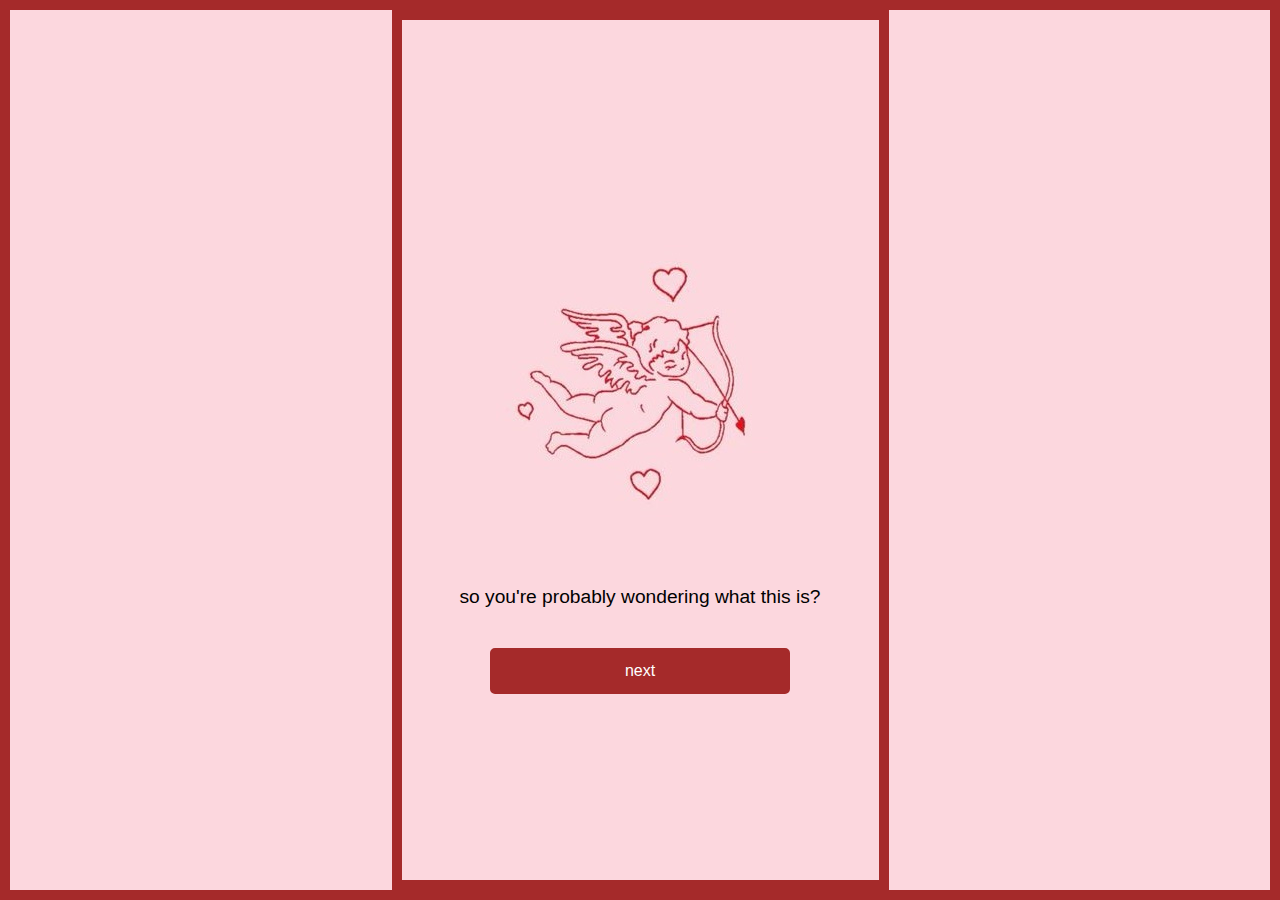
<file: index.html>
<!DOCTYPE html>
<html lang="en">
    <head>
        <meta charset="UTF-8">
        <meta name="viewport" content="width=device-width, initial-scale=1.0">
        <title> website to nomi <3</title>
        <link rel="stylesheet" href="style.css">
    </head>
    <body  id="body">
      <div class="flex-container">
        <img id="image" src="cupid_baby_with_arrow.jpg">
        <p  id="paragraph">so you're probably wondering what this is?</p>
        <div class="button-container"> 
          <button  id="button1" onclick="changeContent()">next</button>
        </div>
      </div>
      <script src="script.js"></script> 
    </body>
</html>
</file>
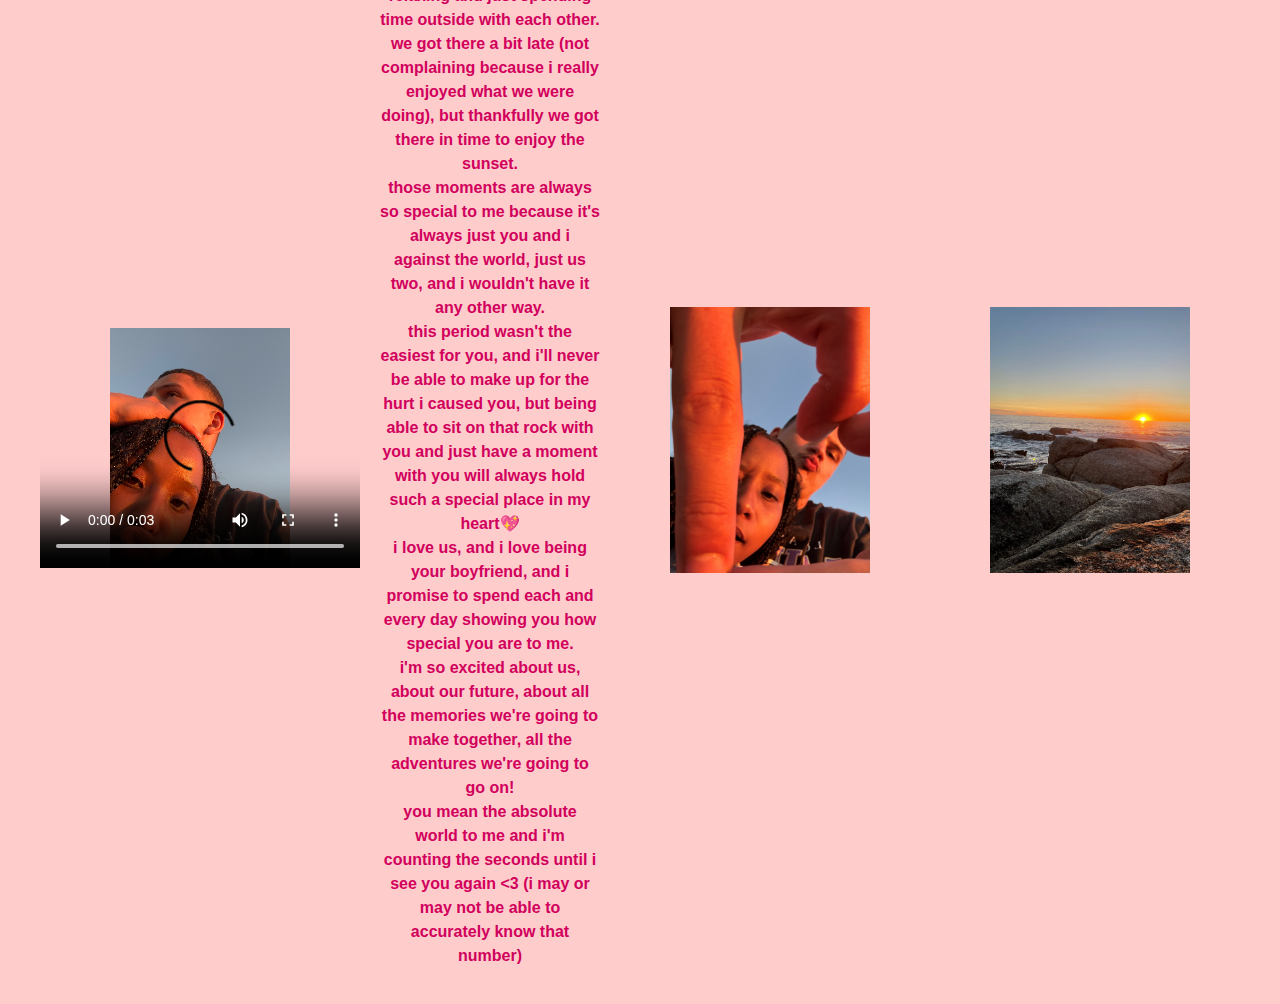
<file: love10.html>
<!DOCTYPE html>
<html lang="en">
<head>
    <meta charset="UTF-8">
    <meta name="viewport" content="width=device-width, initial-scale=1.0">
    <title>Valentine's Animation</title>
    <style>
        body {
            background-color: #ffcccc;
            display: flex;
            flex-direction: column;
            justify-content: center;
            align-items: center;
            height: 100vh;
            margin: 0;
            font-family: 'Arial', sans-serif;
        }
        .container {
            text-align: center;
        }
        .valentine-text {
            font-size: 2em;
            color: #d1005c;
            font-weight: bold;
            animation: pulse 1.5s infinite;
        }
        @keyframes pulse {
            0% { transform: scale(1); }
            50% { transform: scale(1.1); }
            100% { transform: scale(1); }
        }
        .image-container {
            position: relative;
            display: flex;
            justify-content: center;
            gap: 20px;
            margin-top: 20px;
        }
        .heart {
            width: 100px;
            height: 100px;
            animation: float 3s infinite ease-in-out;
        }
        .heart1 {
            animation-delay: 0s;
        }
        .heart2 {
            animation-delay: 1.5s;
        }
        @keyframes float {
            0% { transform: translateY(0); }
            50% { transform: translateY(-20px); }
            100% { transform: translateY(0); }
        }
        .video-container {
            margin-top: 20px;
        }
    </style>
</head>
<body>

</body>
</html>



<!DOCTYPE html>
<html lang="en">
<head>
    <meta charset="UTF-8">
    <meta name="viewport" content="width=device-width, initial-scale=1.0">
    <title>website for nomi <3</title>
    <style>
        .container {
            flex-direction: column;
            align-items: center;
            padding: 20px;
            display: flex;
            justify-content: center; /* Centres horizontally */
            height: 100vh; /* Full height of the viewport */
        }
        
        .content {
            display: flex;
            flex-direction: row;
            align-items: center;
            gap: 20px; /* Adds space between the image and text */
            padding: 20px;
        }

        .content img {
            width: 200px;
            height: auto;
            border-radius: 10px;
            padding: 50px;
            border-radius: 15%;

        }

        img {
            width:450px;
            height: 450px;
        }

        .content p {
            max-width: 400px;
            font-size: 16px;
            line-height: 1.5;
        }

        .button-container {
            text-align: center;
            margin-top: 20px;
        }

        .button {
            padding: 10px 20px;
            font-size: 16px;
            background-color: steelblue;
            color: white;
            border: none;
            border-radius: 5px;
            cursor: pointer;
        }

        .button:hover {
            background-color: darkblue;
        }
    </style>
</head>
<body>
    <div class="container">
        <div class="content">
            <div class="video-container">
                <video width="320" height="240" controls>
                    <source src="boulders4.mp4" type="video/mp4">
                    Your browser does not support the video tag.
                </video>
            </div>
            <p class="valentine-text">i loved this day so much! i really wished we spent more days like we did here, relaxing and just spending time outside with each other. we got there a bit late (not complaining because i really enjoyed what we were doing), but thankfully we got there in time to enjoy the sunset. <br>
                those moments are always so special to me because it's always just you and i against the world, just us two, and i wouldn't have it any other way. <br>
                this period wasn't the easiest for you, and i'll never be able to make up for the hurt i caused you, but being able to sit on that rock with you and just have a moment with you will always hold such a special place in my heart💖<br>
                i love us, and i love being your boyfriend, and i promise to spend each and every day showing you how special you are to me. <br>
                i'm so excited about us, about our future, about all the memories we're going to make together, all the adventures we're going to go on!<br>
                you mean the absolute world to me and i'm counting the seconds until i see you again <3 (i may or may not be able to accurately know that number)</p>
            <img src="boulders2.jpg" alt="Heart 1" class="heart heart1">
            <img src="boulders3.jpg" alt="Heart 2" class="heart heart2">
        </div>
        <div class="button-container">

        </div>
    </div>
</body>
</html>
</file>
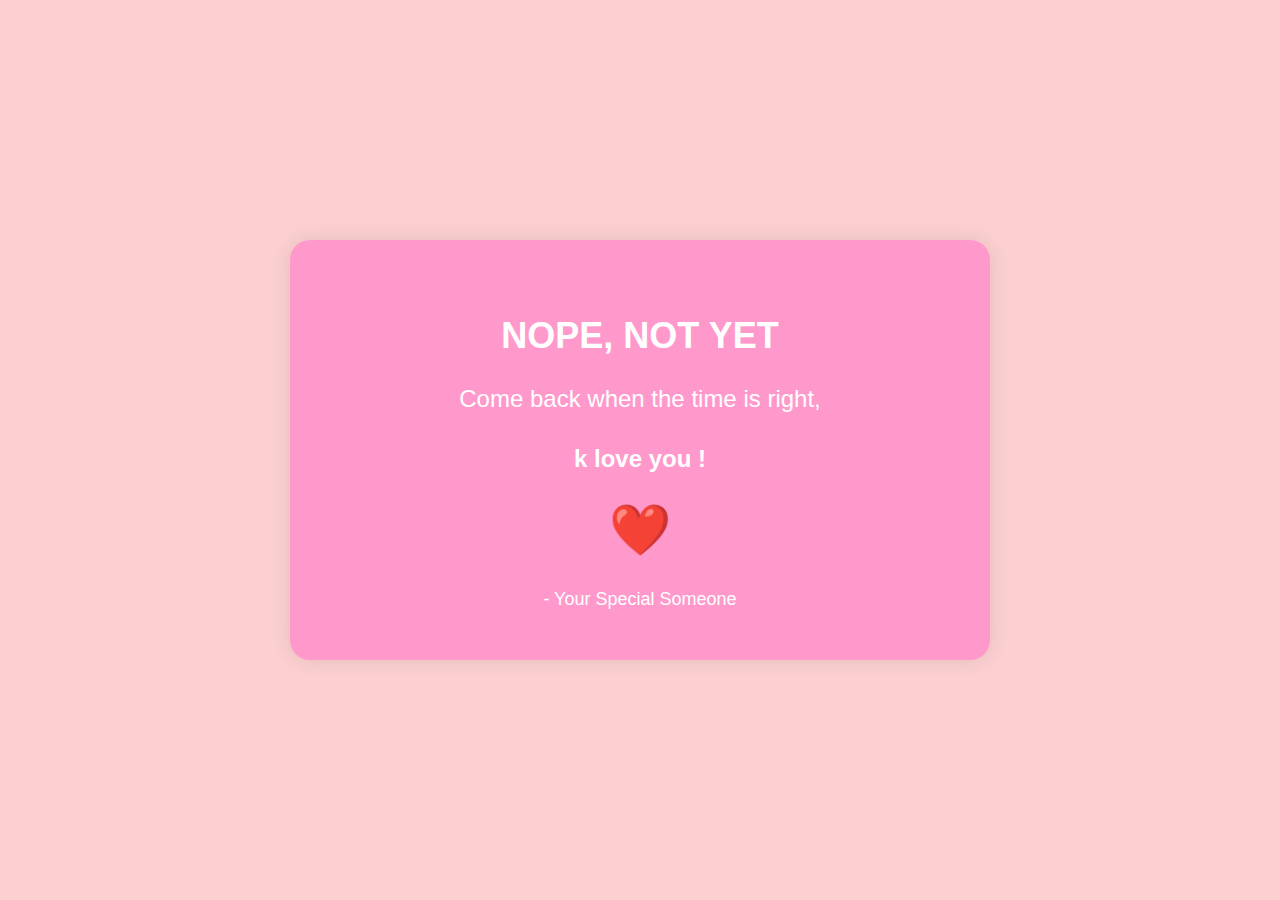
<file: love12.html>
<!DOCTYPE html>
<html lang="en">
<head>
    <meta charset="UTF-8">
    <meta name="viewport" content="width=device-width, initial-scale=1.0">
    <title>Website to Nomi <3</title>
    <style>
        body {
            font-family: 'Arial', sans-serif;
            background-color: #fcd0d0;
            color: #fff;
            display: flex;
            justify-content: center;
            align-items: center;
            height: 100vh;
            margin: 0;
            text-align: center;
        }
        .message {
            background-color: #ff99cc;
            padding: 50px;
            border-radius: 20px;
            box-shadow: 0px 0px 20px rgba(0, 0, 0, 0.1);
            width: 80%;
            max-width: 600px;
        }
        .heart {
            color: red;
            font-size: 50px;
            margin-top: 20px;
        }
        h1 {
            font-size: 36px;
            margin-bottom: 20px;
            text-transform: uppercase;
        }
        p {
            font-size: 24px;
            line-height: 1.5;
        }
        .message-footer {
            margin-top: 30px;
            font-size: 18px;
        }
    </style>
</head>
<body>

    <div class="message">
        <h1>NOPE, not yet</h1>

        <p>Come back when the time is right,</p>
        <p><strong>k love you !</strong></p>
        <div class="heart">❤️</div>
        <div class="message-footer">
            - Your Special Someone
        </div>
    </div>

</body>
</html>
</file>
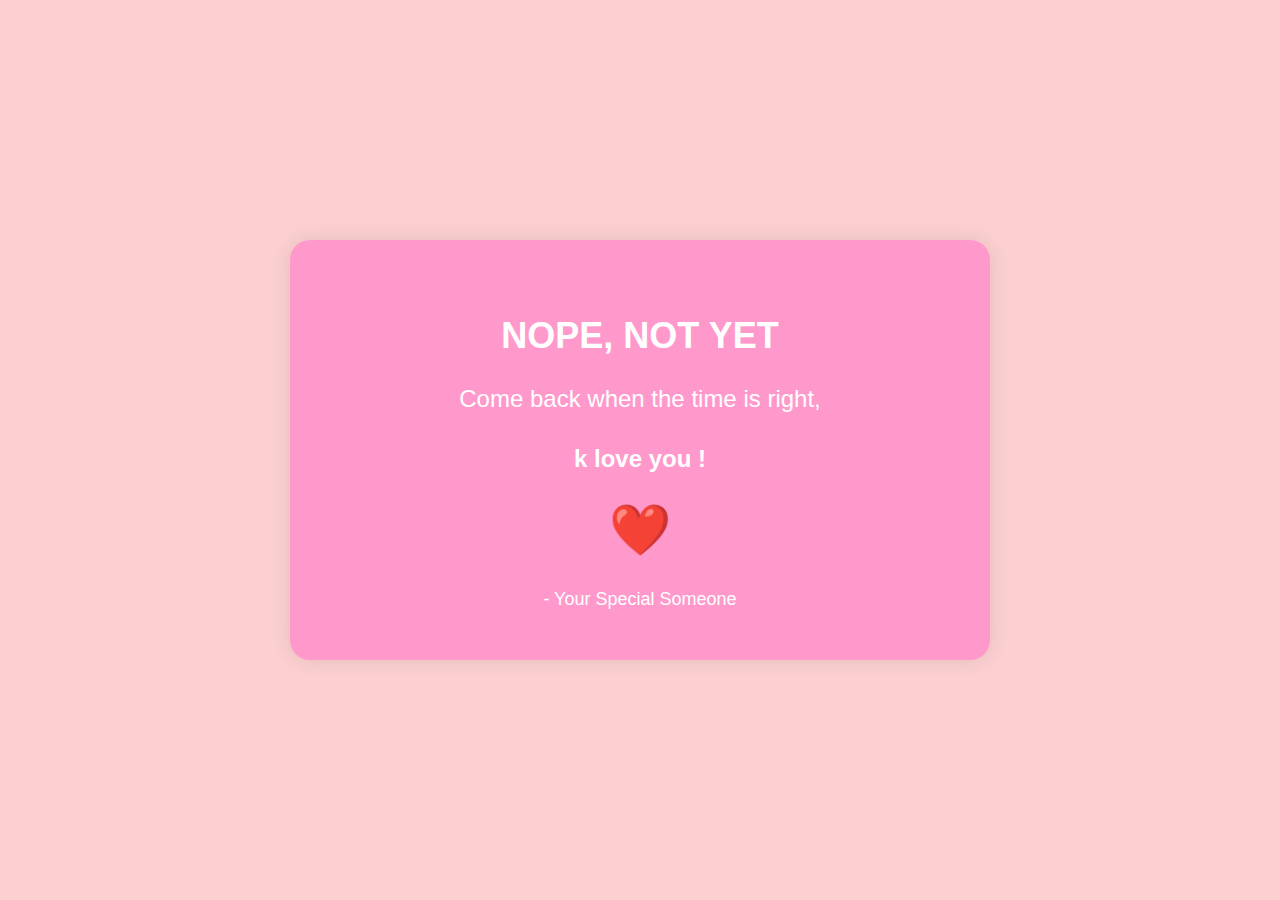
<file: love14.html>
<!DOCTYPE html>
<html lang="en">
<head>
    <meta charset="UTF-8">
    <meta name="viewport" content="width=device-width, initial-scale=1.0">
    <title>Valentine's Day Message</title>
    <style>
        body {
            font-family: 'Arial', sans-serif;
            background-color: #fcd0d0;
            color: #fff;
            display: flex;
            justify-content: center;
            align-items: center;
            height: 100vh;
            margin: 0;
            text-align: center;
        }
        .message {
            background-color: #ff99cc;
            padding: 50px;
            border-radius: 20px;
            box-shadow: 0px 0px 20px rgba(0, 0, 0, 0.1);
            width: 80%;
            max-width: 600px;
        }
        .heart {
            color: red;
            font-size: 50px;
            margin-top: 20px;
        }
        h1 {
            font-size: 36px;
            margin-bottom: 20px;
            text-transform: uppercase;
        }
        p {
            font-size: 24px;
            line-height: 1.5;
        }
        .message-footer {
            margin-top: 30px;
            font-size: 18px;
        }
    </style>
</head>
<body>

    <div class="message">
        <h1>NOPE, not yet</h1>
        <p>Come back when the time is right,</p>
        <p><strong>k love you !</strong></p>
        <div class="heart">❤️</div>
        <div class="message-footer">
            - Your Special Someone
        </div>
    </div>

</body>
</html>
</file>
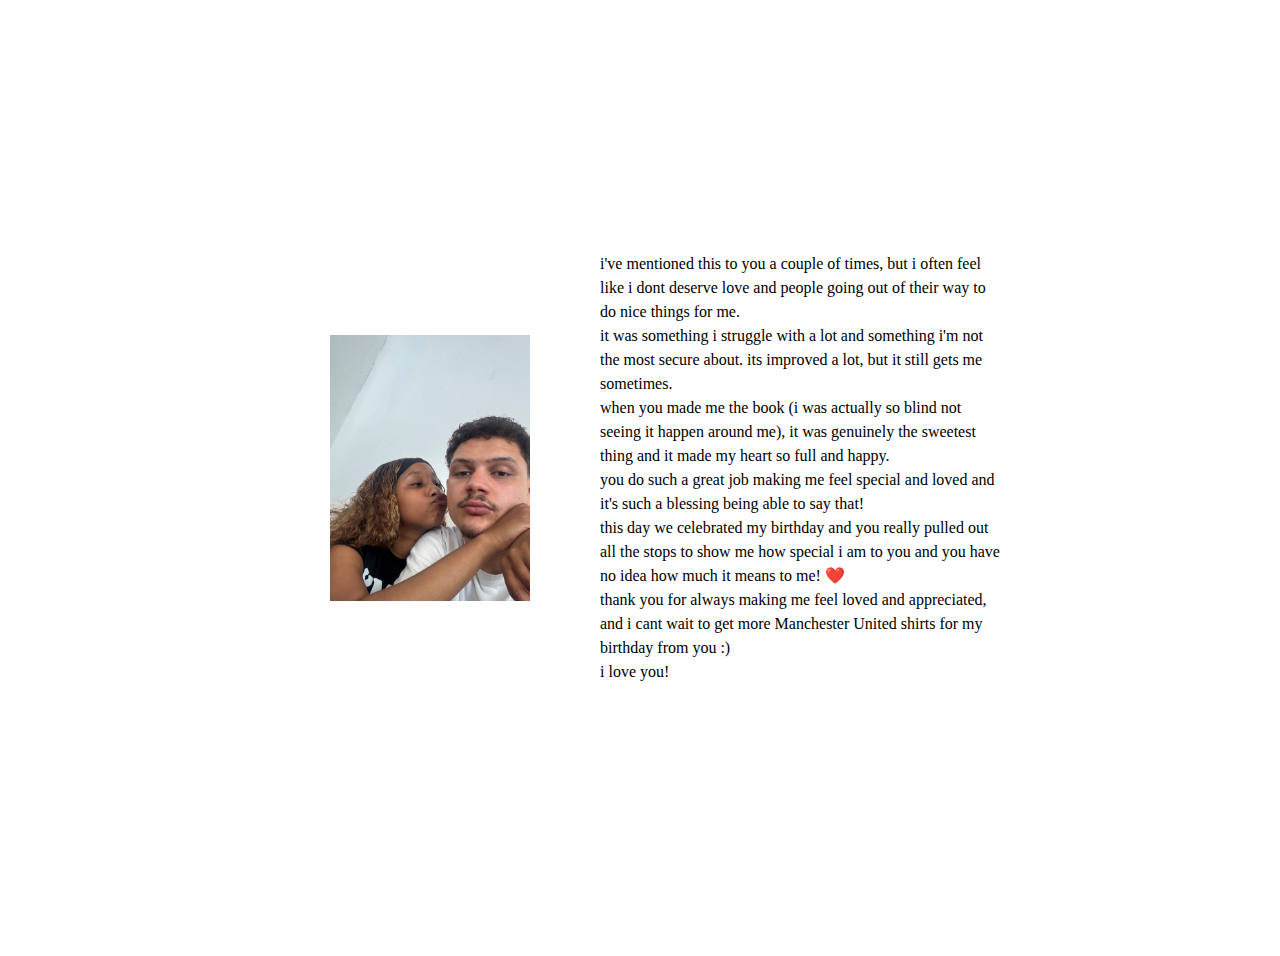
<file: love3.html>
<!DOCTYPE html>
<html lang="en">
<head>
    <meta charset="UTF-8">
    <meta name="viewport" content="width=device-width, initial-scale=1.0">
    <title>website for nomi <3</title>
    <style>
        .container {
            flex-direction: column;
            align-items: center;
            padding: 20px;
            display: flex;
            justify-content: center; /* Centres horizontally */
            height: 100vh; /* Full height of the viewport */
        }
        
        .content {
            display: flex;
            flex-direction: row;
            align-items: center;
            gap: 20px; /* Adds space between the image and text */
            padding: 20px;
        }

        .content img {
            width: 200px;
            height: auto;
            border-radius: 10px;
            padding: 50px;
            border-radius: 15%;

        }

        .content p {
            max-width: 400px;
            font-size: 16px;
            line-height: 1.5;
        }

        .button-container {
            text-align: center;
            margin-top: 20px;
        }

        .button {
            padding: 10px 20px;
            font-size: 16px;
            background-color: steelblue;
            color: white;
            border: none;
            border-radius: 5px;
            cursor: pointer;
        }

        .button:hover {
            background-color: darkblue;
        }
    </style>
</head>
<body>
    <div class="container">
        <div class="content">
            <img src="jadons birthday.jpg" alt="Sample Image">
            <p>
                i've mentioned this to you a couple of times, but i often feel like i dont deserve love and people going out of their way to do nice things for me.<br>
                it was something i struggle with a lot and something i'm not the most secure about. its improved a lot, but it still gets me sometimes. <br>
                when you made me the book (i was actually so blind not seeing it happen around me), it was genuinely the sweetest thing and it made my heart so full and happy.<br>
                you do such a great job making me feel special and loved and it's such a blessing being able to say that! <br>
                this day we celebrated my birthday and you really pulled out all the stops to show me how special i am to you and you have no idea how much it means to me! ❤️ <br>
                thank you for always making me feel loved and appreciated, and i cant wait to get more Manchester United shirts for my birthday from you :) <br>
                i love you!
            </p>
        </div>
        <div class="button-container">

        </div>
    </div>
</body>
</html>
</file>
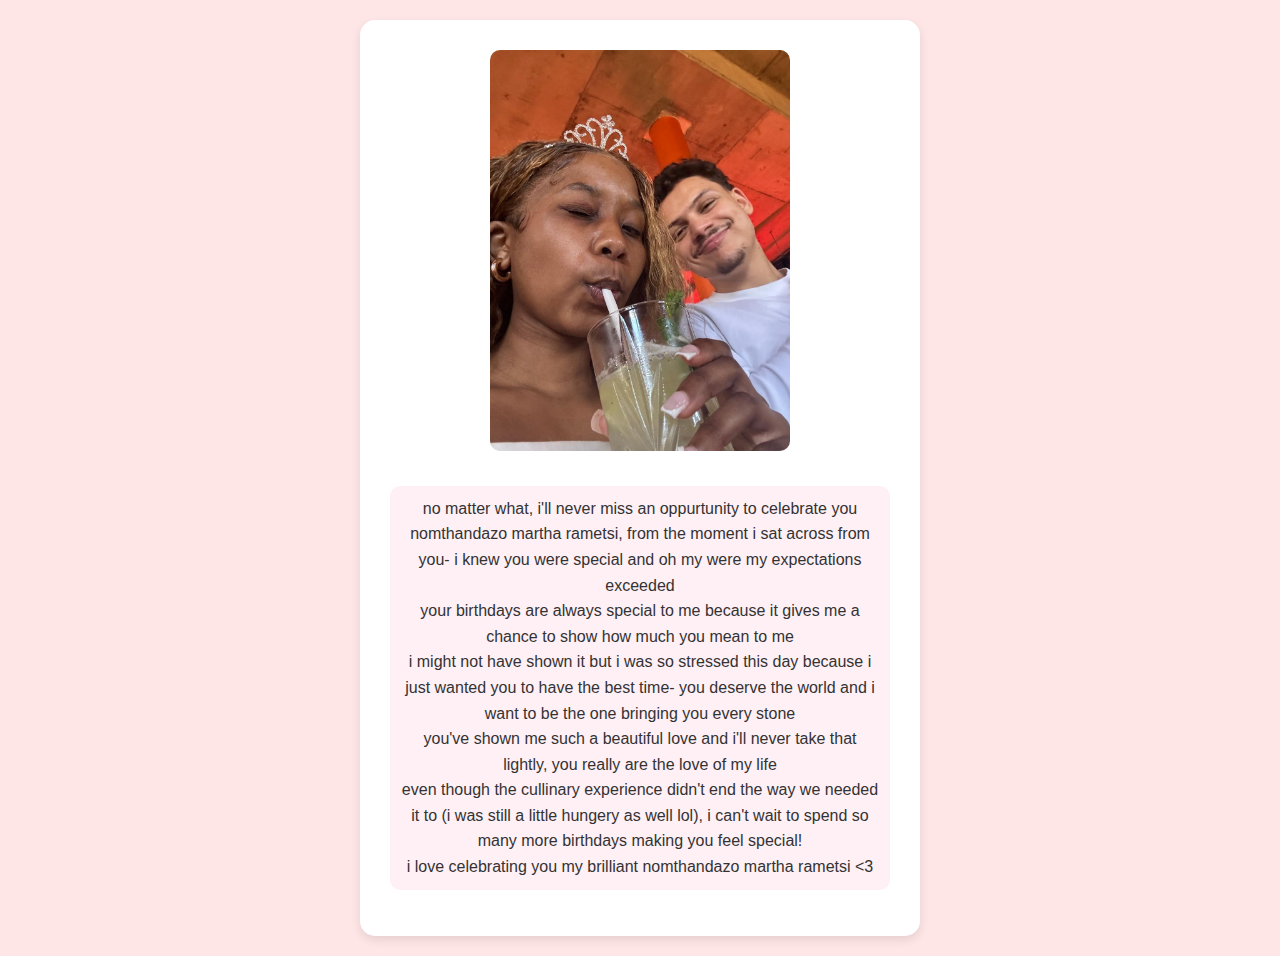
<file: love4.html>
<!DOCTYPE html>
<html lang="en">
<head>
    <meta charset="UTF-8">
    <meta name="viewport" content="width=device-width, initial-scale=1.0">
    <title>Website to Nomi <3</title>
</head>
<body style="
    display: flex; 
    justify-content: center; 
    align-items: center; 
    height: 100vh; 
    background-color: #ffe6e6; 
    font-family: 'Arial', sans-serif; 
    text-align: center;
    padding: 20px;
    overflow: hidden;
">

    <div style="
        background: white; 
        border-radius: 15px; 
        box-shadow: 0px 4px 10px rgba(0, 0, 0, 0.1); 
        padding: 30px; 
        max-width: 500px;
    ">
        <img src="nomis brithday.jpg" alt="Valentine Image" style="
            width: 60%; 
            border-radius: 10px; 
            margin-bottom: 15px;
        ">

        <p style="
            font-size: 16px; 
            color: #333; 
            line-height: 1.6; 
            background-color: #fff0f6; 
            padding: 10px; 
            border-radius: 10px;
        ">
            no matter what, i'll never miss an oppurtunity to celebrate you <br>
            nomthandazo martha rametsi, from the moment i sat across from you- i knew you were special and oh my were my expectations exceeded <br>
            your birthdays are always special to me because it gives me a chance to show how much you mean to me <br>
            i might not have shown it but i was so stressed this day because i just wanted you to have the best time- you deserve the world and i want to be the one bringing you every stone <br>
            you've shown me such a beautiful love and i'll never take that lightly, you really are the love of my life <br>
            even though the cullinary experience didn't end the way we needed it to (i was still a little hungery as well lol), i can't wait to spend so many more birthdays making you feel special!<br>
            i love celebrating you my brilliant nomthandazo martha rametsi <3 <br>
        </p>

    </div>

</body>
</html>
</file>
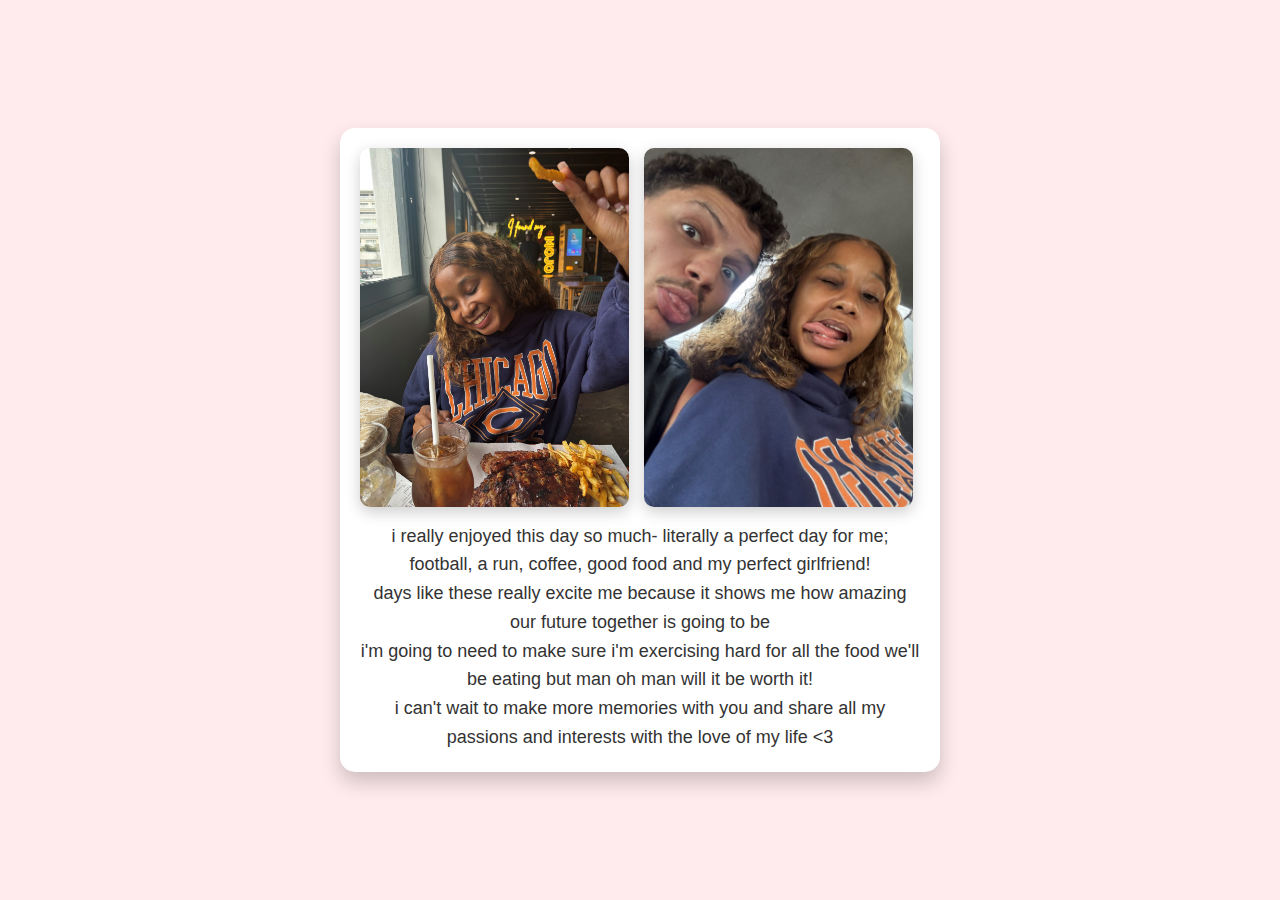
<file: love5.html>
<!DOCTYPE html>
<html lang="en">
<head>
  <meta charset="UTF-8">
  <meta name="viewport" content="width=device-width, initial-scale=1.0">
  <title>website for nomi <3</title>
  <style>
    * {
      margin: 0;
      padding: 0;
      box-sizing: border-box;
    }

    body {
      background-color: #ffebee;
      display: flex;
      flex-direction: column;
      justify-content: center;
      align-items: center;
      height: 100vh;
      font-family: 'Arial', sans-serif;
      text-align: center;
    }

    h1 {
      color: #d32f2f;
      font-size: 36px;
      margin-bottom: 20px;
      animation: fadeIn 2s ease-in-out;
    }

    .container {
      background: white;
      padding: 20px;
      border-radius: 15px;
      box-shadow: 0 10px 20px rgba(0, 0, 0, 0.2);
      max-width: 600px;
      animation: popIn 1s ease-in-out;
      display: flex;
      flex-direction: column;
      align-items: center;
    }

    .images {
      display: flex;
      gap: 15px;
      margin-bottom: 15px;
    }

    .images img {
      width: 48%;
      border-radius: 10px;
      box-shadow: 0 5px 15px rgba(0, 0, 0, 0.2);
      animation: fadeIn 2s ease-in-out;
    }

    p {
      font-size: 18px;
      color: #333;
      line-height: 1.6;
      animation: fadeIn 3s ease-in-out;
    }

    @keyframes fadeIn {
      from { opacity: 0; }
      to { opacity: 1; }
    }

    @keyframes popIn {
      from { transform: scale(0.8); opacity: 0; }
      to { transform: scale(1); opacity: 1; }
    }
  </style>
</head>
<body>
  <div class="container">
    <div class="images">
      <img src="fun day 1.jpg" alt="Our Picture 1">
      <img src="fun day 2.jpg" alt="Our Picture 2">
    </div>
    <p>i really enjoyed this day so much- literally a perfect day for me; football, a run, coffee, good food and my perfect girlfriend! <br>
    days like these really excite me because it shows me how amazing our future together is going to be <br>
    i'm going to need to make sure i'm exercising hard for all the food we'll be eating but man oh man will it be worth it! <br>
    i can't wait to make more memories with you and share all my passions and interests with the love of my life <3 <br>
    
    </p>
  </div>
</body>
</html>
</file>
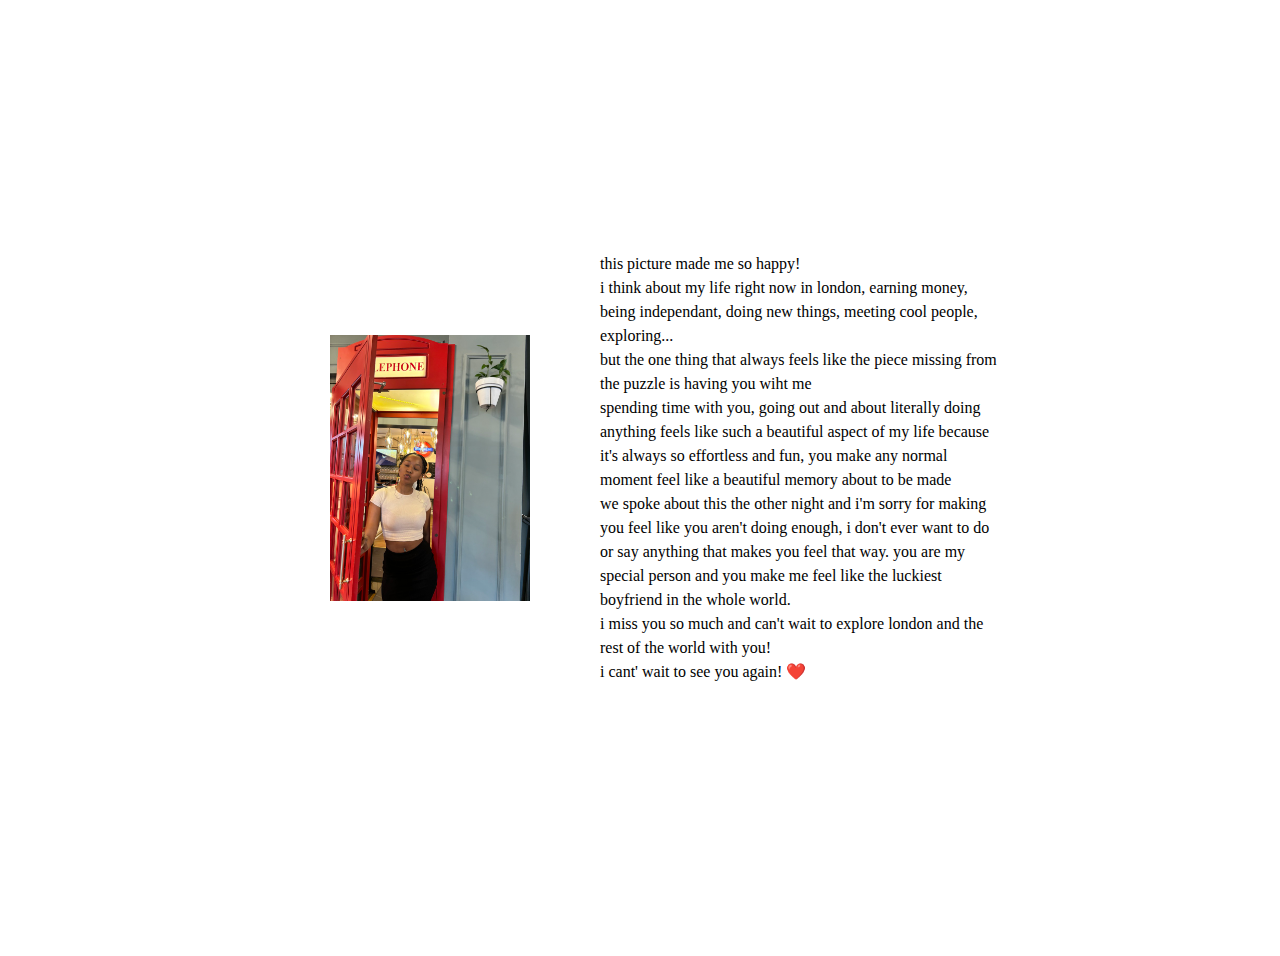
<file: love8.html>
<!DOCTYPE html>
<html lang="en">
<head>
    <meta charset="UTF-8">
    <meta name="viewport" content="width=device-width, initial-scale=1.0">
    <title>website for nomi <3</title>
    <style>
        .container {
            flex-direction: column;
            align-items: center;
            padding: 20px;
            display: flex;
            justify-content: center; /* Centres horizontally */
            height: 100vh; /* Full height of the viewport */
        }
        
        .content {
            display: flex;
            flex-direction: row;
            align-items: center;
            gap: 20px; /* Adds space between the image and text */
            padding: 20px;
        }

        .content img {
            width: 200px;
            height: auto;
            border-radius: 10px;
            padding: 50px;
            border-radius: 15%;

        }

        .content p {
            max-width: 400px;
            font-size: 16px;
            line-height: 1.5;
        }

        .button-container {
            text-align: center;
            margin-top: 20px;
        }

        .button {
            padding: 10px 20px;
            font-size: 16px;
            background-color: steelblue;
            color: white;
            border: none;
            border-radius: 5px;
            cursor: pointer;
        }

        .button:hover {
            background-color: darkblue;
        }
    </style>
</head>
<body>
    <div class="container">
        <div class="content">
            <img src="nomi_london.jpeg" alt="Sample Image">
            <p>
                this picture made me so happy!<br>
                i think about my life right now in london, earning money, being independant, doing new things, meeting cool people, exploring...<br>
                but the one thing that always feels like the piece missing from the puzzle is having you wiht me<br>
                spending time with you, going out and about literally doing anything feels like such a beautiful aspect of my life because it's always so effortless and fun, you make any normal moment feel like a beautiful memory about to be made <br>
                we spoke about this the other night and i'm sorry for making you feel like you aren't doing enough, i don't ever want to do or say anything that makes you feel that way. you are my special person and you make me feel like the luckiest boyfriend in the whole world.<br>
                i miss you so much and can't wait to explore london and the rest of the world with you! <br>
                i cant' wait to see you again! ❤️ <br>
            </p>
        </div>
        <div class="button-container">

        </div>
    </div>
</body>
</html>
</file>
<file: style.css>
html, body {
  height: 100%;
  margin: 0;
  background: #fcd7de;
  border: 10px solid brown;
  overflow-x: hidden;
  overflow-y: auto;
  box-sizing: border-box;
  font-family: sans-serif;
  display: flex;
  flex-direction: column;
  align-items: center;
  justify-content: center;
}

.flex-container {
  display: flex;
  flex-direction: column;
  justify-content: center;
  align-items: center;
  min-height: 100vh;
  padding: 20px;
  width: 100%;
  max-width: 900px;
}

p {
  font-size: 1.2rem;
  text-align: center;
  margin: 0 0 20px 0;
  width: 90%;
  max-width: 600px;
  word-wrap: break-word;
  white-space: normal;
}

button {
  padding: 12px 24px;
  font-size: 1rem;
  color: white;
  cursor: pointer;
  border: 2px solid brown;
  background-color: brown;
  border-radius: 5px;
  width: 100%;
  max-width: 300px;
}

.button-container {
  display: flex;
  gap: 10px;
  justify-content: center;
  align-items: center;
  width: 100%;
  max-width: 400px;
  margin: 20px auto;
  flex-wrap: wrap;
}

.button-container button {
  padding: 12px 24px;
  font-size: 1rem;
}

img {
  max-width: 100%;
  height: auto;
  padding: 10px;
  display: block;
}

.images-container {
  display: grid;
  grid-template-columns: repeat(auto-fit, minmax(120px, 1fr));
  gap: 10px;
  width: 100%;
  max-width: 900px;
  padding: 10px;
  justify-content: center;
}

.image-wrapper {
  display: flex;
  flex-direction: column;
  align-items: center;
  text-align: center;
}
</file>
